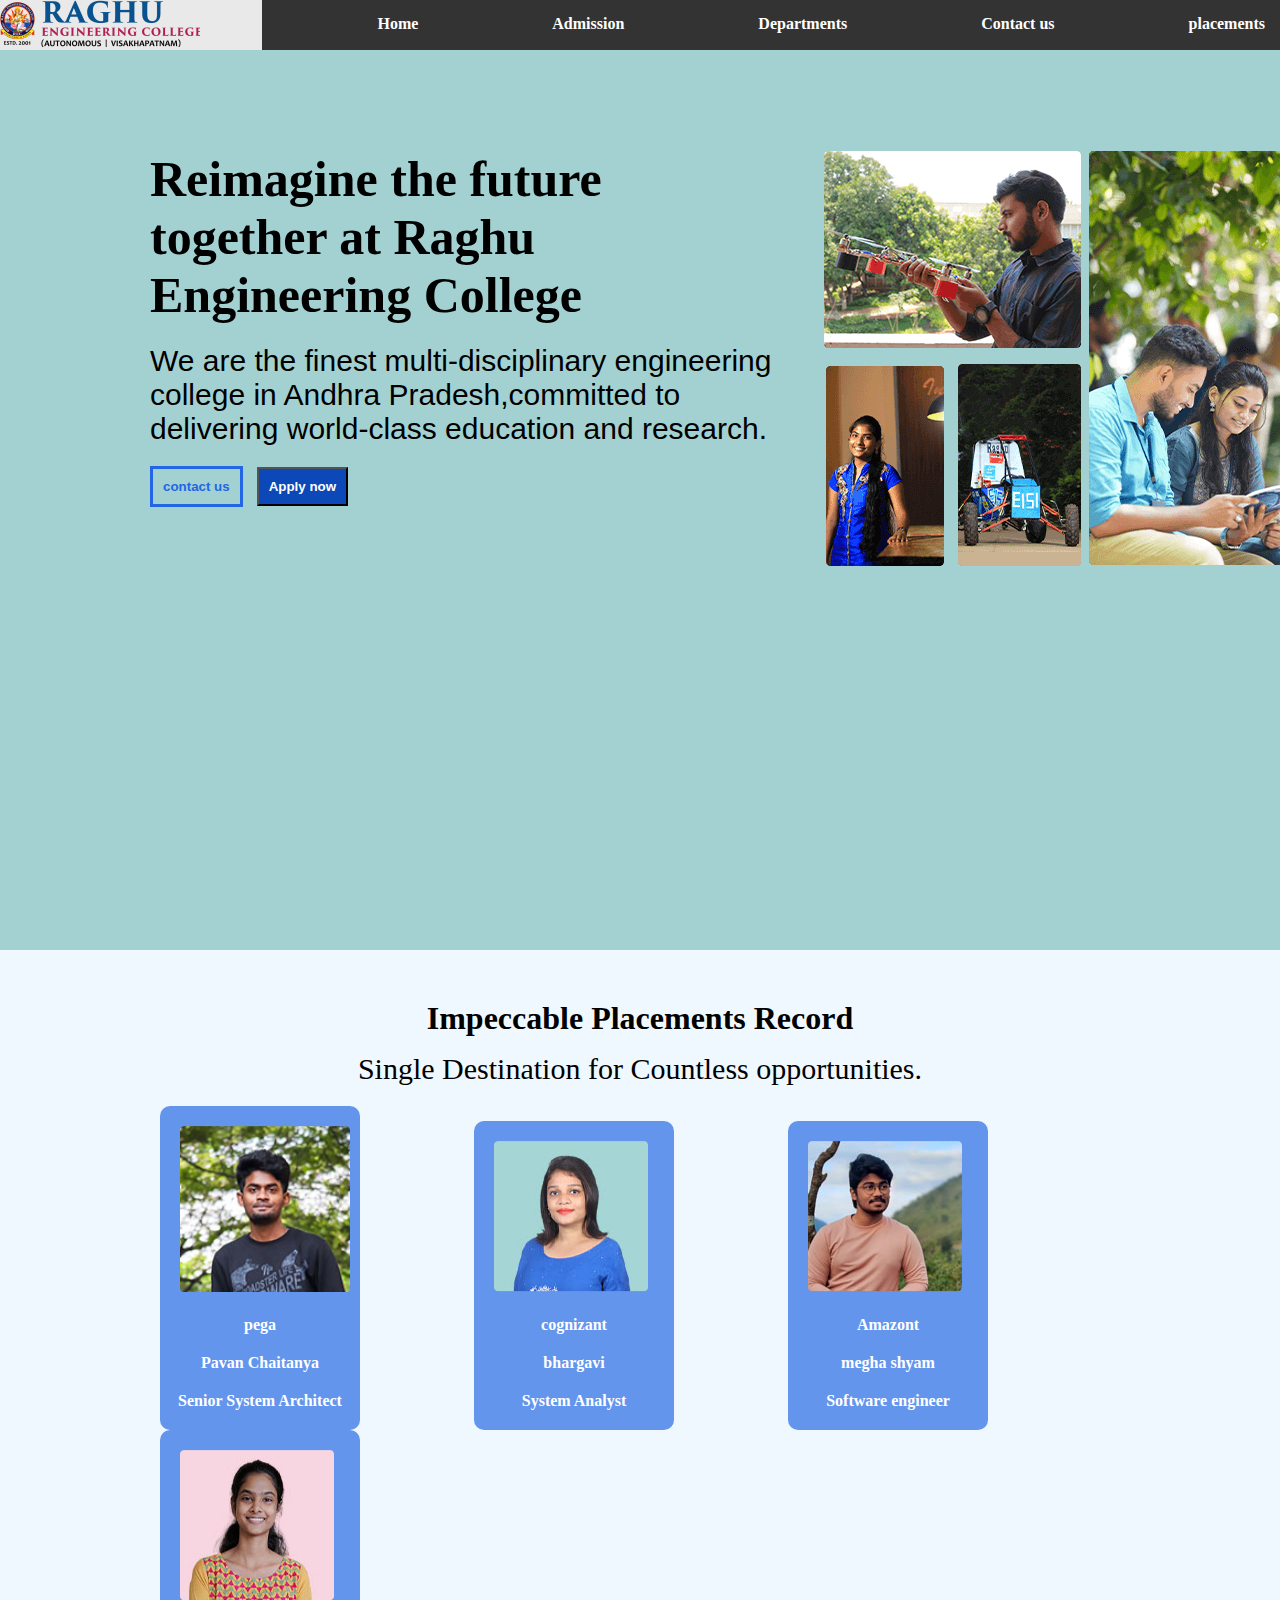
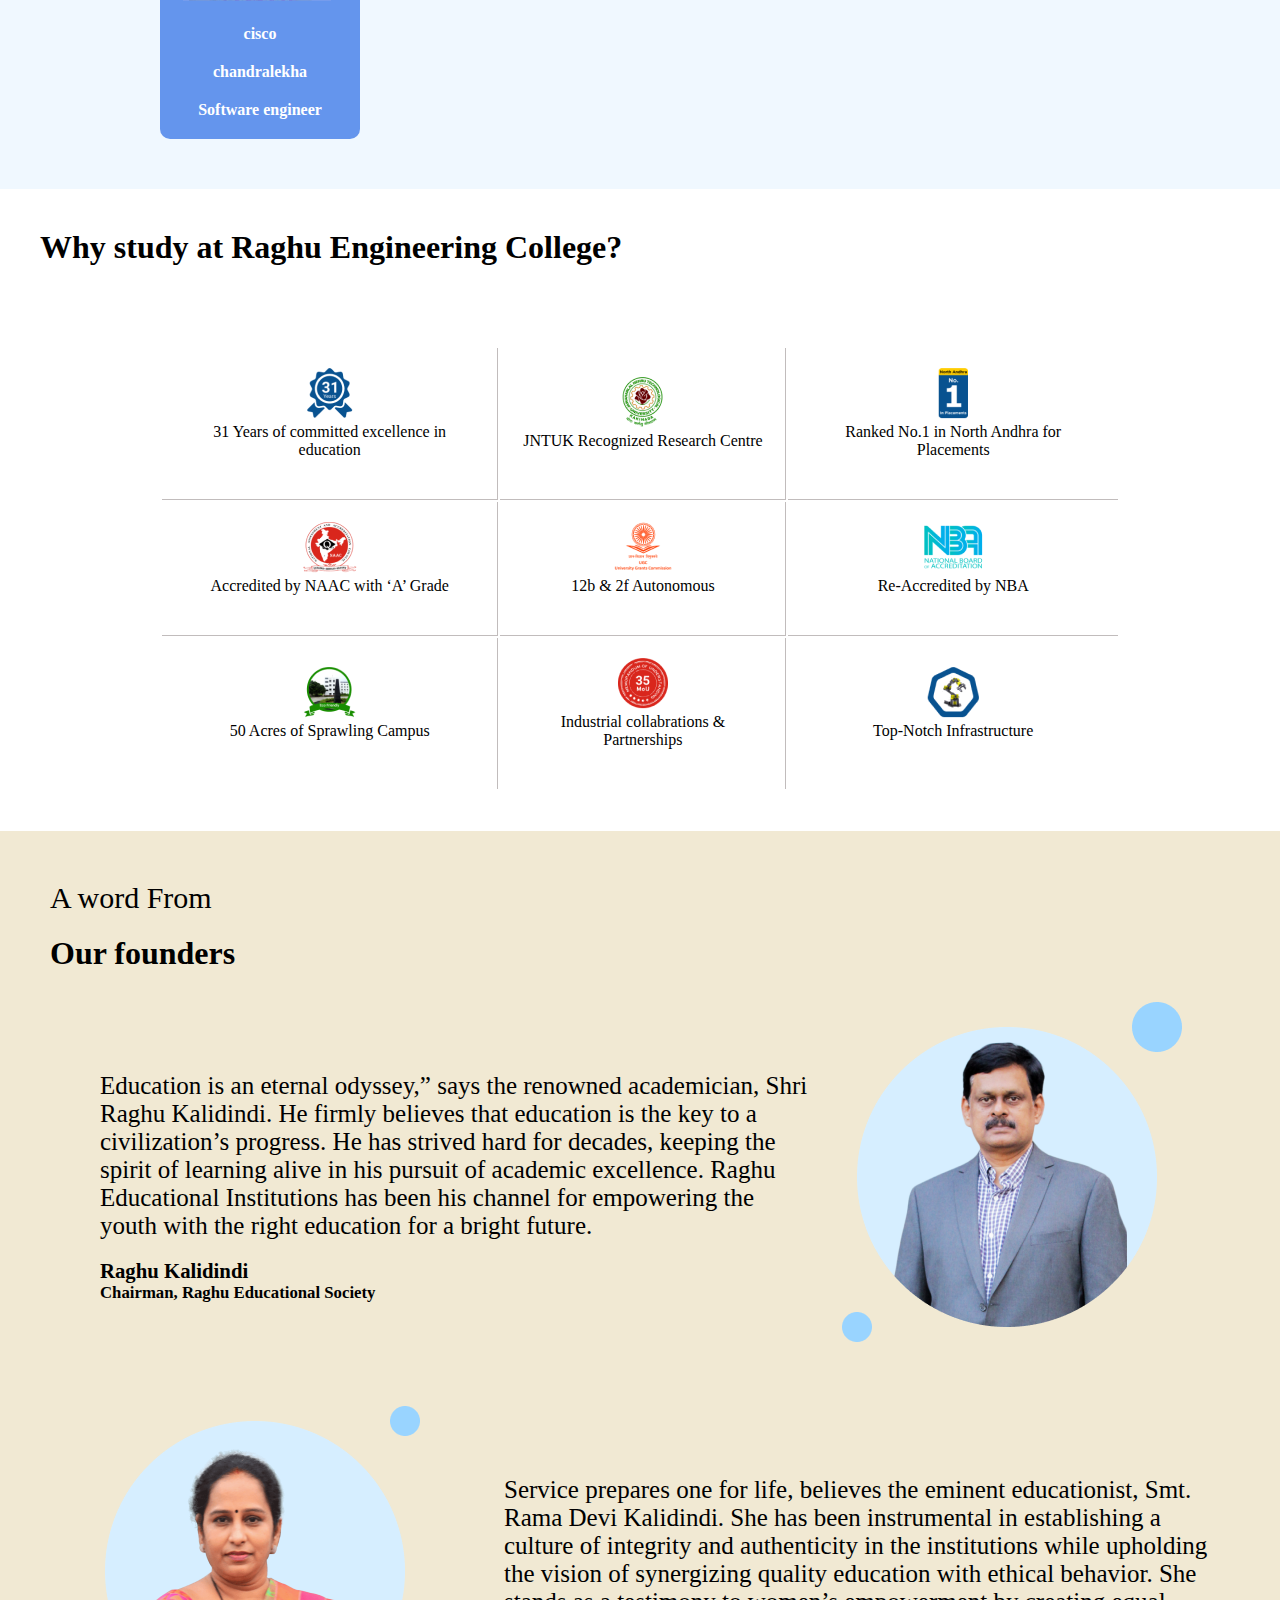
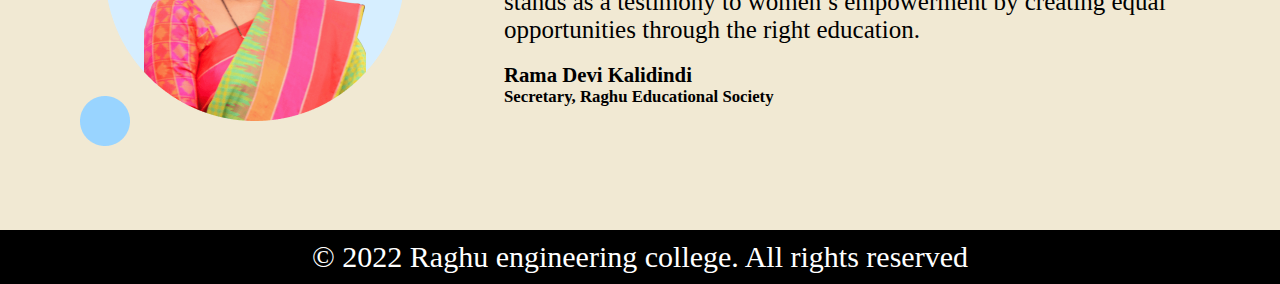
<file: raghu-website/index.html>
<!DOCTYPE html>
<html lang="en">

<head>
    <meta charset="UTF-8">
    <meta http-equiv="X-UA-Compatible" content="IE=edge">
    <meta name="viewport" content="width=device-width, initial-scale=1.0">
    <title>Document</title>
    <link rel="stylesheet" href="./css/style.css">
    <style>
        .section-1 {
            background-color: rgb(163, 209, 210);
            height: 100vh;
            width: 100%;
        }
        .section-1 .part-1 {
            display: inline-block;
            width: 50%;
            padding-top: 100px;
            padding-left: 150px;
            vertical-align: top;
        }
        .section-1 .part-1 h1,
        p {
            margin-bottom: 20px;
        }
        .section-1 .part-1 h1 {
            font-size: 50px;
        }
        .section-1 .part-1 p {
            font-family: sans-serif;
            font-size: 30px;
        }
        .section-1 .part-2 {
            margin-top: 100px;
            padding-left: 30px;
            display: inline-block;
            width: 30%;
        }        
        .section-2 {
            padding: 50px;
            background-color: aliceblue;
        }
        .image-gallery {
            background-color: cornflowerblue;
            width: 200px;
            display: inline-block;
            margin-left: 110px;
            font-weight: bold;
            color: white;
            border-radius: 10px;
        }
        .image-gallery img {
            padding: 20px;
        }
        .section-3 {
            padding: 40px;
        }
        .section-3 table {
            width: 80%;
            margin: auto;
            margin-top: 80px;
        }
        .section-3 table td {
            padding: 20px;
            border-bottom: 1px solid rgb(193, 188, 188);
            border-right: 1px solid rgb(193, 188, 188);
        }
        .section-3 table {
            text-align: center;
        }
        .section-3 table .last-cell {
            border-right: none;
        }
        .section-3 table .bottom-cell {
            border-bottom: none;
        }
        .section-4 {
            padding: 50px;
            background-color: rgb(241, 233, 211);
        }
        .message {
            text-align: left;
            font-size: 25px;
            padding-top: 100px;
            padding-left: 50px;
            width: 60%;
            display: inline-block;
            vertical-align: top;
        }
        .founder img {
            padding: 30px;
        }
    </style>
</head>

<body>
    <div class="header">
        <div class="logo">
            <img src="./images/logo/raghu-logo.png" alt="">
        </div>
        <div class="navigation">
            <a href="index.html">Home</a>
            <a href="admission.html">Admission</a>
            <a href="department.html">Departments</a></li>
            <a href="contactus.html">Contact us</a></li>
            <a href="placements.html">placements</a></li>
        </div>
    </div>
    <div class="section-1">
        <div class="part-1">
            <h1>
                Reimagine the future together at Raghu Engineering College
            </h1>
            <p>
                We are the finest multi-disciplinary engineering college
                in Andhra Pradesh,committed to delivering world-class education and research.
            </p>
            <button
                style="background-color: inherit;border: 3px solid rgb(34, 102, 229);padding: 10px;font-weight: bold;color: rgb(34, 102, 229);">contact
                us</button>
            <button
                style="background-color: inherit;background-color:rgb(12, 72, 183);padding: 10px;color:white;font-weight: bold;margin-left: 10px;">Apply
                now</button>
        </div>
        <div class="part-2">

            <img src="./images/image-1.png" alt="">
        </div>
    </div>
    <div class="section-2">
        <h1 class="center" style="margin-bottom:15px;">Impeccable Placements Record</h1>
        <p class="center customize-font">Single Destination for Countless opportunities.</p>
        <div class="image-gallery">
            <img src="./images/placements-people/person1.png" alt="">
            <p class="center">pega</p>
            <p class="center">Pavan Chaitanya</p>
            <p class="center">Senior System Architect</p>
        </div>
        <div class="image-gallery">
            <img src="./images/placements-people/person-2.png" alt="">
            <p class="center">cognizant</p>
            <p class="center">bhargavi</p>
            <p class="center">System Analyst</p>
        </div>
        <div class="image-gallery">
            <img src="./images/placements-people/person-3.png" alt="">
            <p class="center">Amazont</p>
            <p class="center">megha shyam</p>
            <p class="center">Software engineer</p>
        </div>
        <div class="image-gallery">
            <img src="./images/placements-people/person-4.png" alt="">
            <p class="center">cisco</p>
            <p class="center">chandralekha</p>
            <p class="center">Software engineer</p>
        </div>
    </div>
    <div class="section-3">
        <h1>Why study at Raghu Engineering College?</h1>
        <table>
            <tr>
                <td>
                    <img src="./images/symbols/s1.png" alt="">
                    <p>31 Years of committed excellence in education</p>
                </td>
                <td>
                    <img src="./images/symbols/s2.png" alt="">
                    <p>JNTUK Recognized Research Centre</p>
                </td>
                <td class="last-cell">
                    <img src="./images/symbols/s3.png" alt="">
                    <p>Ranked No.1 in North Andhra for Placements</p>
                </td>
            </tr>
            <tr>
                <td>
                    <img src="./images/symbols/s4.png" alt="">
                    <p>Accredited by NAAC with ‘A’ Grade</p>
                </td>
                <td>
                    <img src="./images/symbols/s5.png" alt="">
                    <p>12b & 2f Autonomous</p>
                </td>
                <td class="last-cell">
                    <img src="./images/symbols/s6.png" alt="">
                    <p>Re-Accredited by NBA</p>
                </td>
            </tr>
            <tr>
                <td class="bottom-cell">
                    <img src="./images/symbols/s7.png" alt="">
                    <p>50 Acres of Sprawling Campus</p>
                </td>
                <td class="bottom-cell">
                    <img src="./images/symbols/s8.png" alt="">
                    <p>Industrial collabrations & Partnerships</p>
                </td>
                <td class="last-cell bottom-cell">
                    <img src="./images/symbols/s9.png" alt="">
                    <p>Top-Notch Infrastructure</p>
                </td>
            </tr>
        </table>
    </div>
    <div class="section-4">
        <p class="customize-font">
            A word From
        </p>
        <h1>
            Our founders
        </h1>
        <div class="founder">
            <div class="message">
                <p>
                    Education is an eternal odyssey,” says the renowned academician,
                    Shri Raghu Kalidindi. He firmly believes that education is the key
                    to a civilization’s progress. He has strived hard for decades,
                    keeping the spirit of learning alive in his pursuit of academic excellence.
                    Raghu Educational Institutions has been his channel for empowering the
                    youth with the right education for a bright future.
                </p>
                <h5>Raghu Kalidindi</h5>
                <h6>Chairman, Raghu Educational Society</h6>
            </div>
            <img src="./images/founders/founder1.png" alt="">
        </div>
        <div class="founder">
            <img src="./images/founders/founder2.png" alt="">
            <div class="message">
                <p>
                    Service prepares one for life, believes the eminent
                    educationist, Smt. Rama Devi Kalidindi. She has been
                    instrumental in establishing a culture of integrity and
                    authenticity in the institutions while upholding the vision
                    of synergizing quality education with ethical behavior. She
                    stands as a testimony to women’s empowerment by creating equal
                    opportunities through the right education.
                </p>
                <h5>Rama Devi Kalidindi</h5>
                <h6>Secretary, Raghu Educational Society</h6>
            </div>
        </div>
    </div>
    <div class="footer customize-font center" style="background-color:black;color:white;padding:10px">
        © 2022 Raghu engineering college. All rights reserved
    </div>
</body>

</html>
</file>
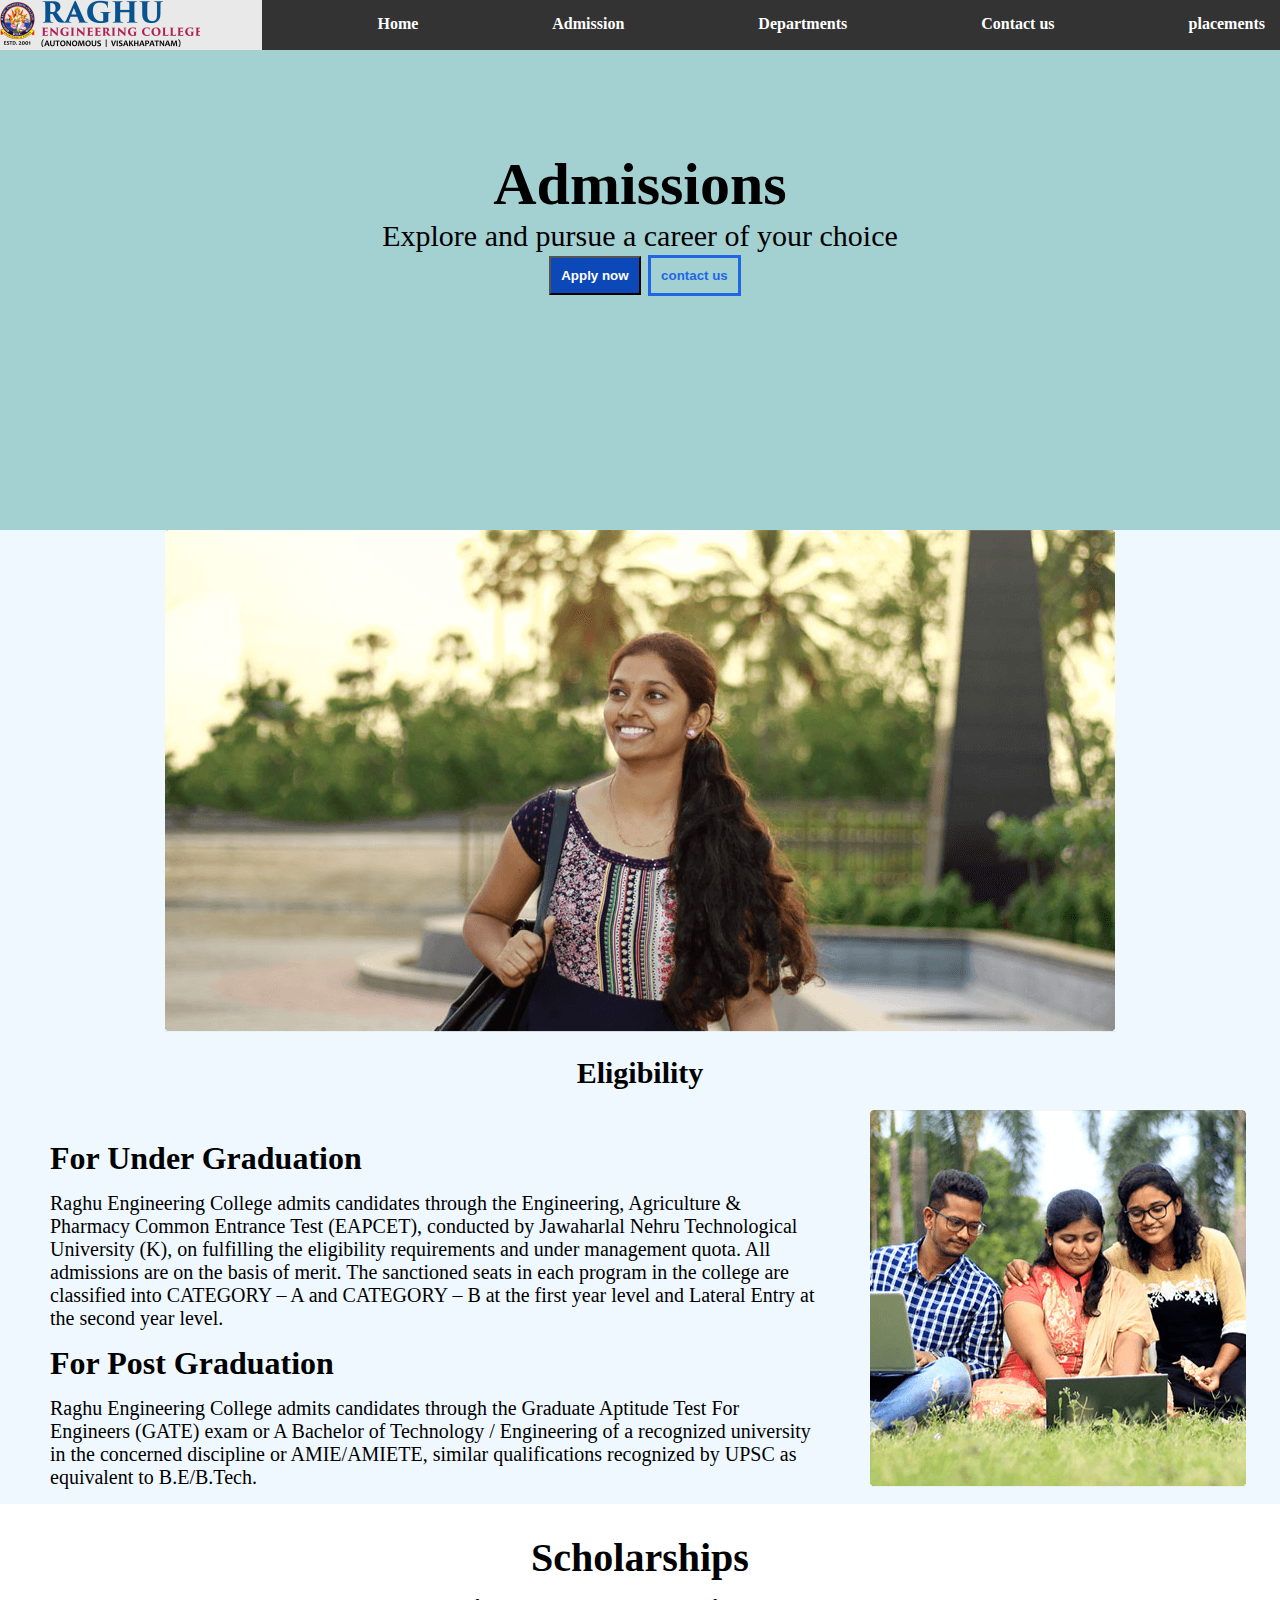
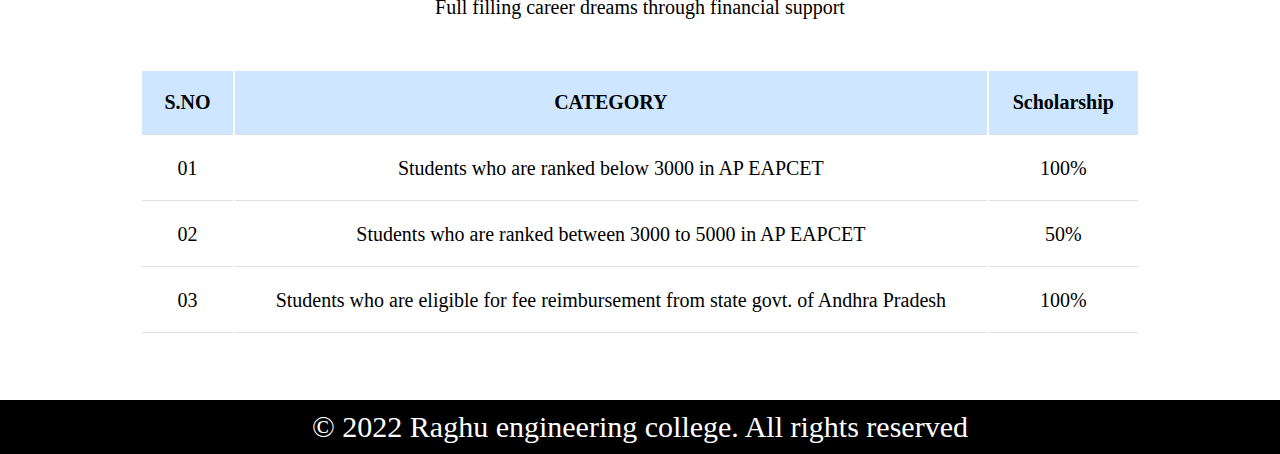
<file: raghu-website/admission.html>
<!DOCTYPE html>
<html lang="en">
<head>
    <meta charset="UTF-8">
    <meta http-equiv="X-UA-Compatible" content="IE=edge">
    <meta name="viewport" content="width=device-width, initial-scale=1.0">
    <title>Document</title>    
    <link rel="stylesheet" href="./css/style.css">
    <style>
        .section-1{
            background-color: rgb(163, 209, 210);
            padding-top:100px ;
            text-align:center;
            height: 70vh;
        }
        .section-2{
            background-color: aliceblue;
            text-align: center;
        }
        .display-inline-block{
            display: inline-block;
        }
        .section-2 .text-section{
            padding-top: 30px;
            padding-left: 50px;
            vertical-align: top;
        }
        .section-2 .image-section{
            padding-left: 40px;
        }
        .section-3{
            text-align: center;
        }
        table{
            width: 80%;
            margin: auto;
            margin-top: 50px;
            margin-bottom: 50px;
        }
        th,td{
            padding: 20px;
            text-align: center;

        }
        th{
            background-color: rgb(206, 230, 255);
        }
        td,th{
            border-bottom: 1px solid rgb(222, 223, 223);
    
        }
        
    </style>
</head>
<body>
    <div class="header">
        <div class="logo">
            <img src="./images/logo/raghu-logo.png" alt="">
        </div>
        <div class="navigation">
                <a href="index.html">Home</a>
                <a href="admission.html">Admission</a>
                <a href="department.html">Departments</a></li>
                <a href="contactus.html">Contact us</a></li>
                <a href="placements.html">placements</a></li>

        </div>
    </div>
    <div class="section-1 customize-font">
        <h1>
            Admissions
        </h1>
        <p>
            Explore and pursue a career of your choice
        </p>
        
        <button style="background-color: inherit;background-color:rgb(12, 72, 183);padding: 10px;color:white;font-weight: bold;margin-left: 10px;">Apply now</button>
        <button style="background-color: inherit;border: 3px solid rgb(34, 102, 229);padding: 10px;font-weight: bold;color: rgb(34, 102, 229);">contact us</button>
    </div>
    <div class="section-2">
        <div style="margin-top: -250px;">
            <img src="./images/admission1.png" alt="">
        </div>
        <h1 style="font-size:30px;margin: 20px;">
            Eligibility
        </h1>
        <div style="text-align: left;">
            <div style="width: 60%;" class="display-inline-block text-section">
                <div>
                    <h1 class="margin-bottom">
                        For Under Graduation
                    </h1>
                    <p class="medium-font margin-bottom">
                        Raghu Engineering College admits candidates
                         through the Engineering, Agriculture & Pharmacy
                          Common Entrance Test (EAPCET), conducted by Jawaharlal 
                          Nehru Technological University (K), on fulfilling the 
                          eligibility requirements and under management quota. 
                          All admissions are on the basis of merit. The sanctioned 
                          seats in each program in the college are classified into 
                          CATEGORY – A and CATEGORY – B at the first year level and 
                          Lateral Entry at the second year level.
                    </p>
                </div>
                <div>
                    <h1 class="margin-bottom">
                        For Post Graduation
                    </h1>
                    <p class="medium-font margin-bottom">
                        Raghu Engineering College admits candidates through the Graduate Aptitude
                         Test For Engineers (GATE) exam or A Bachelor of Technology / Engineering of
                          a recognized university in the concerned discipline or AMIE/AMIETE,
                           similar qualifications recognized by UPSC as equivalent to B.E/B.Tech.
                    </p>
                </div>
            </div>
            <div style="width: 30%;text-align: right;" class="display-inline-block image-section">
                <img src="./images/image-5.png" alt="">
            </div>
        </div>
    </div> 
    <div class="section-3 medium-font padding-all">
        <h1 class="padding-all">
            Scholarships
        </h1>
        <p>
            Full filling career dreams through financial support
        </p>
        <table>
            <tr>
                <th>
                    S.NO
                </th>
                <th>
                    CATEGORY                    
                </th>
                <th>
                    Scholarship                    
                </th>
            </tr>
            <tr>
                <td>
                    01	
                </td>
                <td>
                    Students who are ranked below 3000 in AP EAPCET	
                </td>
                <td>
                    100%
                </td>
            </tr>
            <tr>
                <td>
                    02	
                </td>
                <td>
                    Students who are ranked between 3000 to 5000 in AP EAPCET	
                </td>
                <td>
                    50%
                </td>
            </tr>
            <tr>
                <td>
                    03	
                </td>
                <td>
                    Students who are eligible for fee reimbursement from state govt. of Andhra Pradesh	
                </td>
                <td>
                    100%
                </td>
            </tr>
        </table>

    </div>
    <div class="footer customize-font center" style="background-color:black;color:white;padding:10px">
        © 2022 Raghu engineering college. All rights reserved
    </div>

    
</body>
</html>
</file>
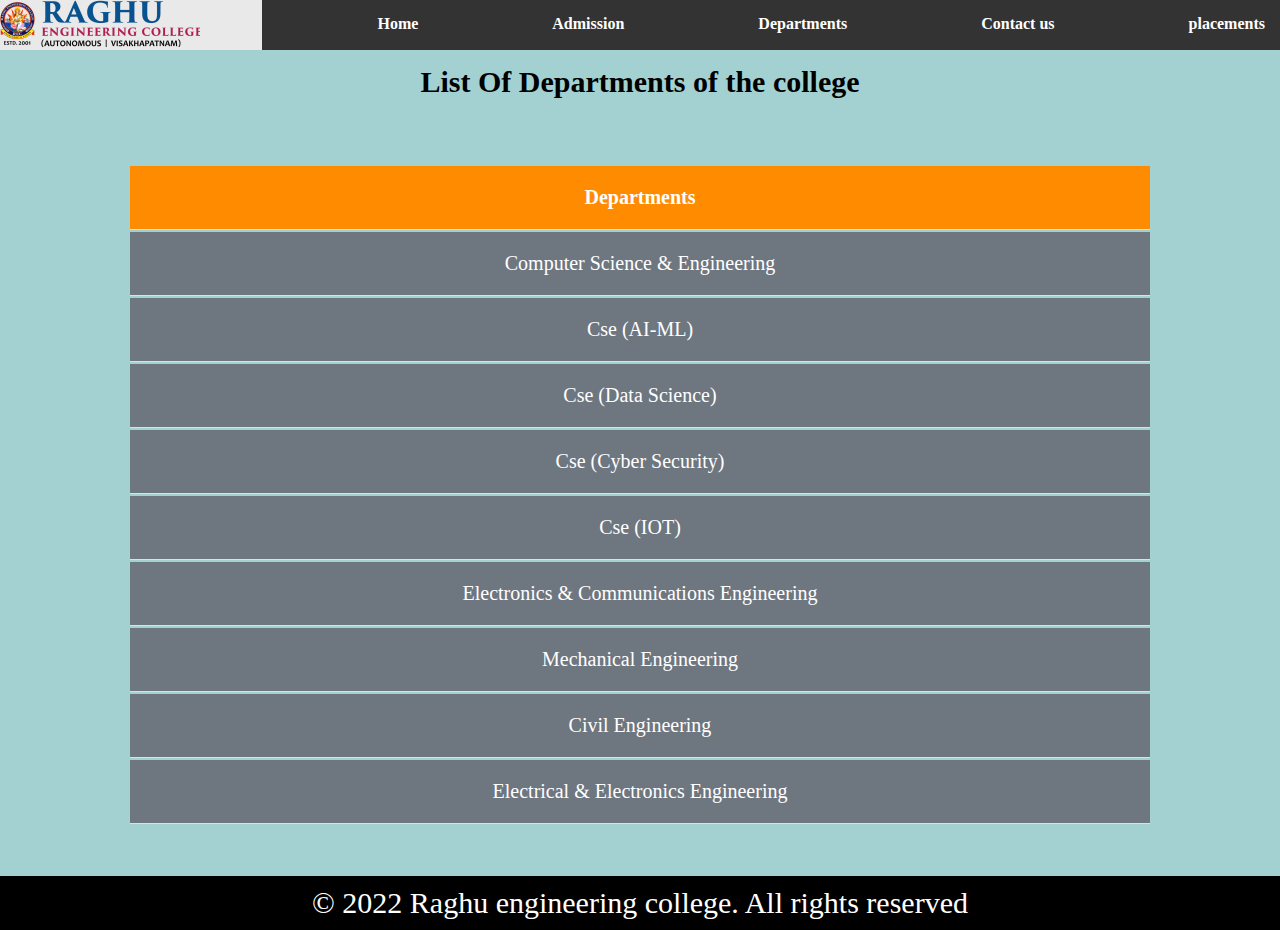
<file: raghu-website/department.html>
<!DOCTYPE html>
<html lang="en">
<head>
    <meta charset="UTF-8">
    <meta http-equiv="X-UA-Compatible" content="IE=edge">
    <meta name="viewport" content="width=device-width, initial-scale=1.0">
    <title>Document</title>
    <link rel="stylesheet" href="./css/style.css">
    <style>
        body{
            background-color: rgb(163, 209, 210);
        }
        table{
            color: white;
            width: 80%;
            margin: auto;
            margin-top: 50px;
            margin-bottom: 50px;
        }
        th,td{
            padding: 20px;
            text-align: center;

        }
        td,th{
            border-bottom: 1px solid rgb(222, 223, 223);
            background-color: rgb(110, 118, 127);
    
        }
        a{
            text-decoration: none;
            color: white;
        }
        th{
            background-color: darkorange;
        }
        table td:hover,th:hover{
            background-color: black;

        }

    </style>
</head>
<body>
    <div class="header">
        <div class="logo">
            <img src="./images/logo/raghu-logo.png" alt="">
        </div>
        <div class="navigation">
                <a href="index.html">Home</a>
                <a href="admission.html">Admission</a>
                <a href="department.html">Departments</a></li>
                <a href="contactus.html">Contact us</a></li>
                <a href="placements.html">placements</a></li>
        </div>
    </div>
    <h1 class="customize-font center margin-all">
        List Of Departments of the college
    </h1>
    <table class="medium-font">
        <tr>
            <th>
                Departments
            </th>
        </tr>
        <tr>
            <td><a href="">Computer Science & Engineering</a></td>
        </tr>
        <tr>
            <td><a href="">Cse (AI-ML)</a></td>
        </tr>
        <tr>
            <td><a href="">Cse (Data Science)</a></td>
        </tr>
        <tr>
            <td><a href="">Cse (Cyber Security)</a></td>
        </tr>
        <tr>
            <td><a href="">Cse (IOT)</a></td>
        </tr>
        <tr>
            <td><a href="">Electronics & Communications Engineering</a></td>
        </tr>
        <tr>
            <td><a href="">Mechanical Engineering</a></td>
        </tr>
        <tr>
            <td><a href="">Civil Engineering</a></td>
        </tr>
        <tr>
            <td><a href="">Electrical & Electronics Engineering</a></td>
        </tr>
        
    </table>
    <div class="footer customize-font center" style="background-color:black;color:white;padding:10px">
        © 2022 Raghu engineering college. All rights reserved
    </div>
</body>
</html>
</file>
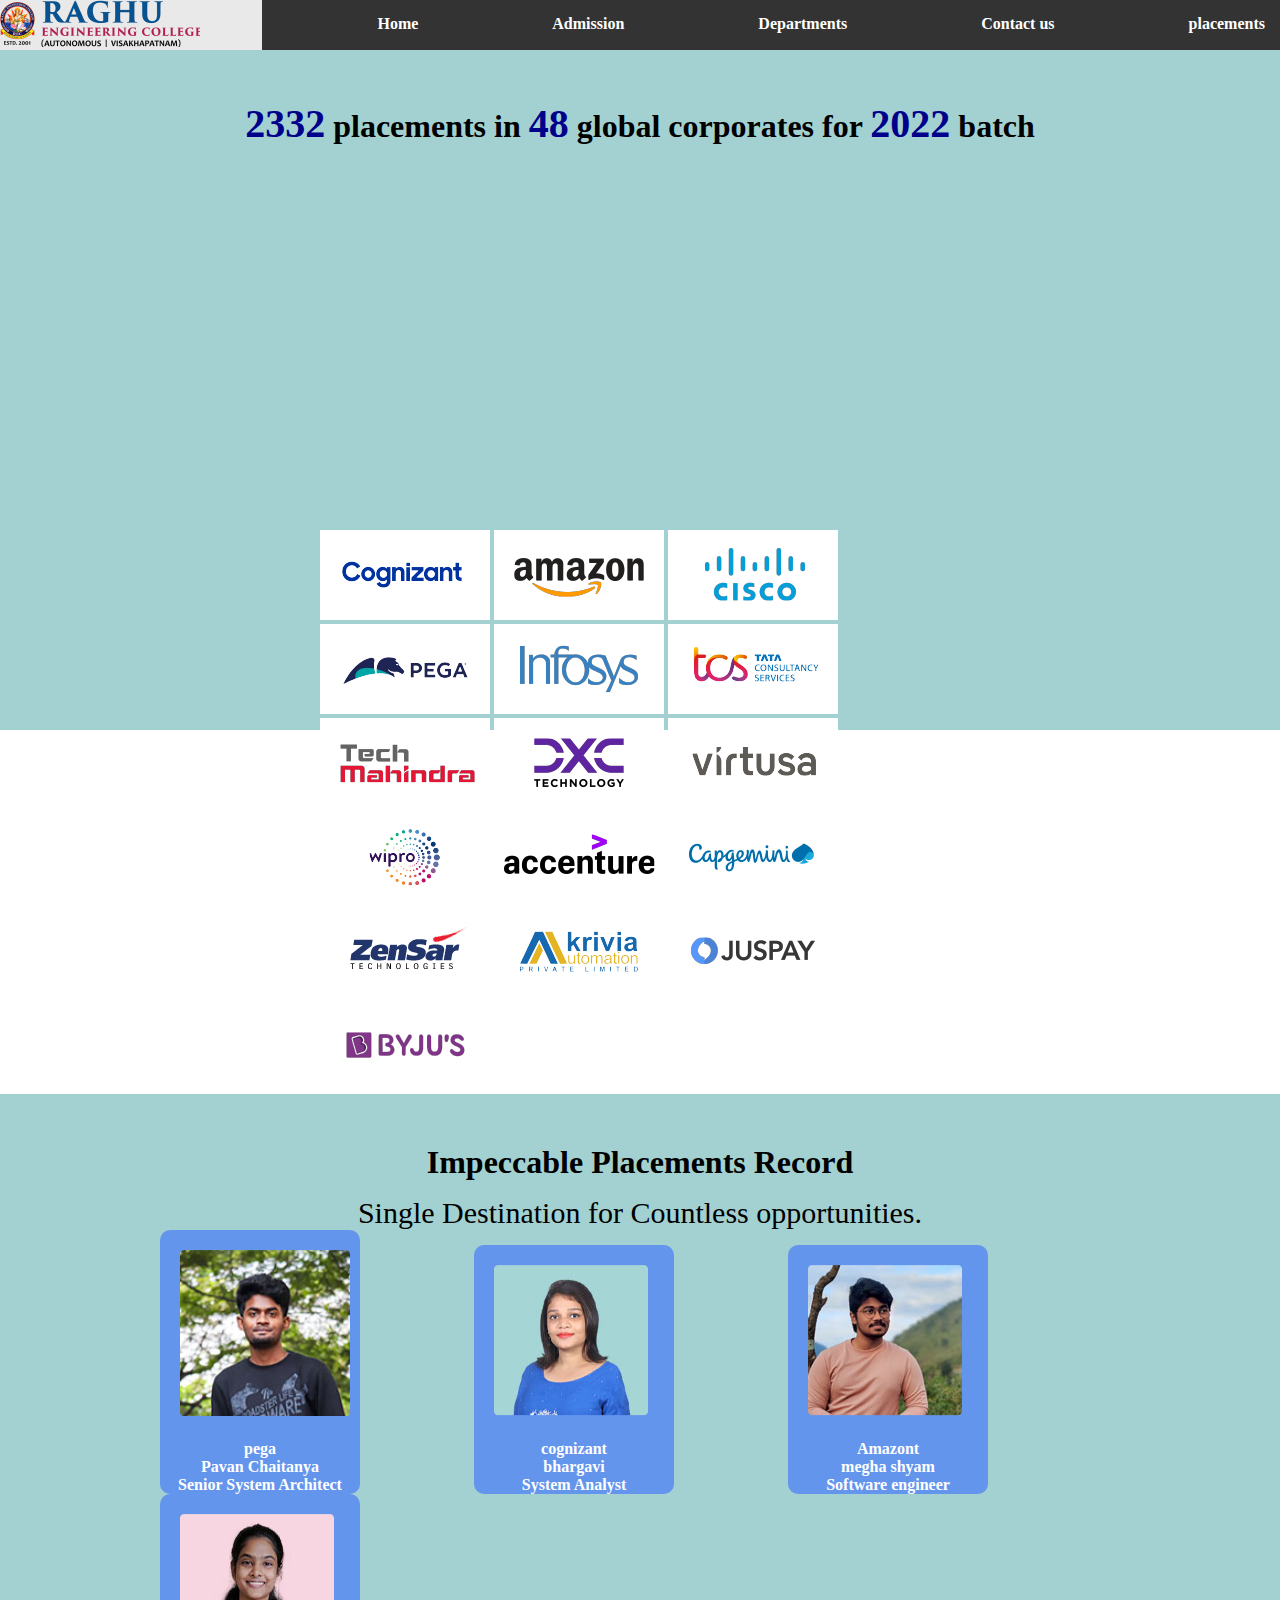
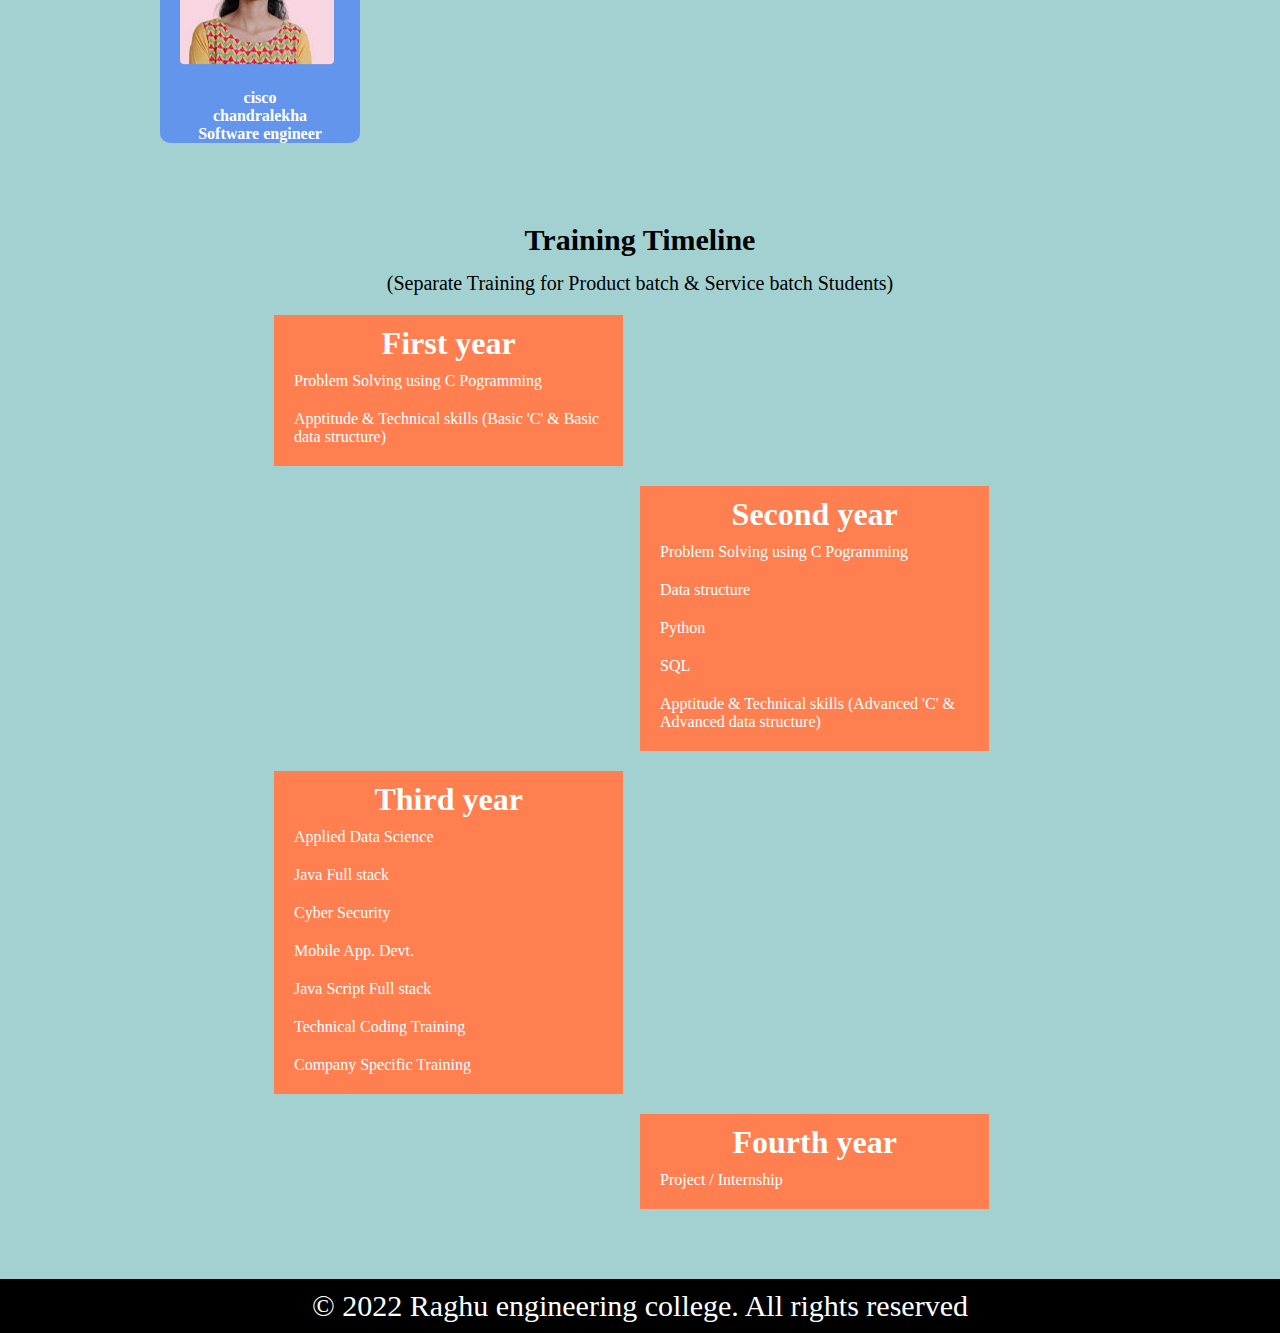
<file: raghu-website/placements.html>
<!DOCTYPE html>
<html lang="en">
<head>
    <meta charset="UTF-8">
    <meta http-equiv="X-UA-Compatible" content="IE=edge">
    <meta name="viewport" content="width=device-width, initial-scale=1.0">
    <title>Document</title>
    <link rel="stylesheet" href="./css/style.css">
    <style>
        span{
            color: darkblue;
            font-size: 40px;
            font-weight: bold;
        }
        .section-1{
            padding-top: 50px;
            background-color: rgb(163, 209, 210);
            height: 70vh;
        }
        .section-2{
            width: 50%;
            margin: auto;
            margin-top: -200px;
            border-radius: 15px;
        }
        .section-3 {
            padding: 50px;
            background-color: rgb(163, 209, 210);
        }
        .image-gallery {
            background-color: cornflowerblue;
            width: 200px;
            display: inline-block;
            margin-left: 110px;
            font-weight: bold;
            color: white;
            border-radius: 10px;
        }
        .image-gallery img {
            padding: 20px;
        }
        .section-4{
            padding: 30px;
            background-color: rgb(163, 209, 210);
        }
        .timeline{
            margin: auto;
            width: 60%;
        }
        .timeline ul{
            margin-top: 20px;
            list-style-type: none;
            padding: 10px;
            color: white;
            background-color: coral;
            width: 45%;
            
        }
        .timeline ul li{
            padding: 10px;
        }
        .even{
            margin-left: 50%;
        }
    </style>
</head>
<body>
    <div class="header">
        <div class="logo">
            <img src="./images/logo/raghu-logo.png" alt="">
        </div>
        <div class="navigation">
                <a href="index.html">Home</a>
                <a href="admission.html">Admission</a>
                <a href="department.html">Departments</a></li>
                <a href="contactus.html">Contact us</a></li>
                <a href="placements.html">placements</a></li>
        </div>    
    </div>
    <div class="section-1 center">
        <h1><span> 2332</span> placements in <span>48</span> global corporates for <span>2022</span> batch</h1>
    </div>
    <div class="section-2">
        <img src="./images/campanies/1.png" alt="">
        <img src="./images/campanies/2.png" alt="">
        <img src="./images/campanies/3.png" alt="">
        <img src="./images/campanies/4.png" alt="">
        <img src="./images/campanies/5.png" alt="">
        <img src="./images/campanies/6.png" alt="">
        <img src="./images/campanies/7.png" alt="">
        <img src="./images/campanies/8.png" alt="">
        <img src="./images/campanies/9.png" alt="">
        <img src="./images/campanies/10.png" alt="">
        <img src="./images/campanies/11.png" alt="">
        <img src="./images/campanies/12.jpg" alt="">
        <img src="./images/campanies/13.jpg" alt="">
        <img src="./images/campanies/14.png" alt="">
        <img src="./images/campanies/15.jpg" alt="">
        <img src="./images/campanies/16.jpg" alt="">
    </div>
    <div class="section-3">
        <h1 class="center" style="margin-bottom:15px;">Impeccable Placements Record</h1>
        <p class="center customize-font">Single Destination for Countless opportunities.</p>
        <div class="image-gallery">
            <img src="./images/placements-people/person1.png" alt="">
            <p class="center">pega</p>
            <p class="center">Pavan Chaitanya</p>
            <p class="center">Senior System Architect</p>
        </div>
        <div class="image-gallery">
            <img src="./images/placements-people/person-2.png" alt="">
            <p class="center">cognizant</p>
            <p class="center">bhargavi</p>
            <p class="center">System Analyst</p>
        </div>
        <div class="image-gallery">
            <img src="./images/placements-people/person-3.png" alt="">
            <p class="center">Amazont</p>
            <p class="center">megha shyam</p>
            <p class="center">Software engineer</p>
        </div>
        <div class="image-gallery">
            <img src="./images/placements-people/person-4.png" alt="">
            <p class="center">cisco</p>
            <p class="center">chandralekha</p>
            <p class="center">Software engineer</p>
        </div>
    </div>
    <div class="section-4">
        <h1 class="customize-font center margin-bottom">
            Training Timeline
        </h1>
        <p class="medium-font center">(Separate Training for Product batch & Service batch Students)</p>
        <div class="timeline">
            <ul class="odd">
                <h1  class="center">First year</h1>
                <li>Problem Solving using C Pogramming</li>
                <li>
                    Apptitude & Technical skills (Basic 'C' & Basic data structure)
                </li>
            </ul>
            <ul class="even">
                <h1 class="center">Second year</h1>
                <li>Problem Solving using C Pogramming</li>
                <li>Data structure</li>
                <li>
                    Python
                </li>
                <li>SQL</li>
                <li>Apptitude & Technical skills (Advanced 'C' & Advanced data structure)
                </li>
            </ul>
            <ul class="odd">
                <h1 class="center">Third year</h1>
                <li>Applied Data Science</li>
                <li>Java Full stack</li>
                <li>Cyber Security</li>
                <li>Mobile App. Devt.</li>
                <li>Java Script Full stack</li>
                <li>Technical Coding Training</li>
                <li>Company Specific Training</li>
            </ul>
            <ul class="even" style="margin-bottom: 40px;">
                <h1 class="center">Fourth year</h1>
                <li>Project / Internship</li>
            </ul>
            
        </div>

    </div>
    <div class="footer customize-font center" style="background-color:black;color:white;padding:10px">
        © 2022 Raghu engineering college. All rights reserved
    </div>

</body>
</html>
</file>
<file: raghu-website/css/style.css>
*{
    margin: 0px;
}
.header{
    box-sizing: border-box;
    height: 50px;
    background-color: rgb(233, 233, 233);
}
.logo{
    display: inline-block;
    height: 50px;
}
.navigation{
    height: 50px;
    background-color: #333;
    padding: 0px;
    margin: 0px;
    display: inline-block;
    float: right;   
}
.navigation a{
    margin-left:100px;
    display: inline-block;
    padding: 15px;
    color: white;
    font-weight: bold;
    text-decoration: none;
}
.navigation a:hover{    
    background-color: white;
    color: black;
}
.customize-font {
    font-size: 30px;
}
.padding-all{
    padding: 15px;
}
.padding-bottom{
    padding-bottom: 15px;
}
.padding-top{
    padding-bottom: 15px;
}
.padding-left{
    padding-bottom: 15px;
}
.padding-right{
    padding-bottom: 15px;
}
.medium-font{
    font-size:20px;
}
.margin-all{
    padding: 15px;
}
.margin-bottom{
    padding-bottom: 15px;
}
.margin-top{
    padding-bottom: 15px;
}
.margin-left{
    padding-bottom: 15px;
}
.margin-right{
    padding-bottom: 15px;
}
.center {
    text-align: center;
}
input[type="email"]{
    font-weight: bold;
    color: white;
    height: 40px;
    width: 80%;
    padding: 10px;
    border: none;
    margin-bottom: 20px;
    margin-top: 20px;
    background-color: inherit;
    border-bottom: 3px solid white;
}
textarea{
    font-weight: bold;
    color: white;
    padding: 10px;
    width: 80%;
    margin-bottom: 20px;
    margin-top: 20px;
    border: none;
    border-bottom: 3px solid white;
    background-color: inherit;
}
#submit{
    margin-bottom: 20px;
    margin-top: 20px;
    padding: 15px;
    font-size: 20px;
    font-weight: bold;
    background-color: green;
    color: white;
    border-radius: 20px;
}
</file>
